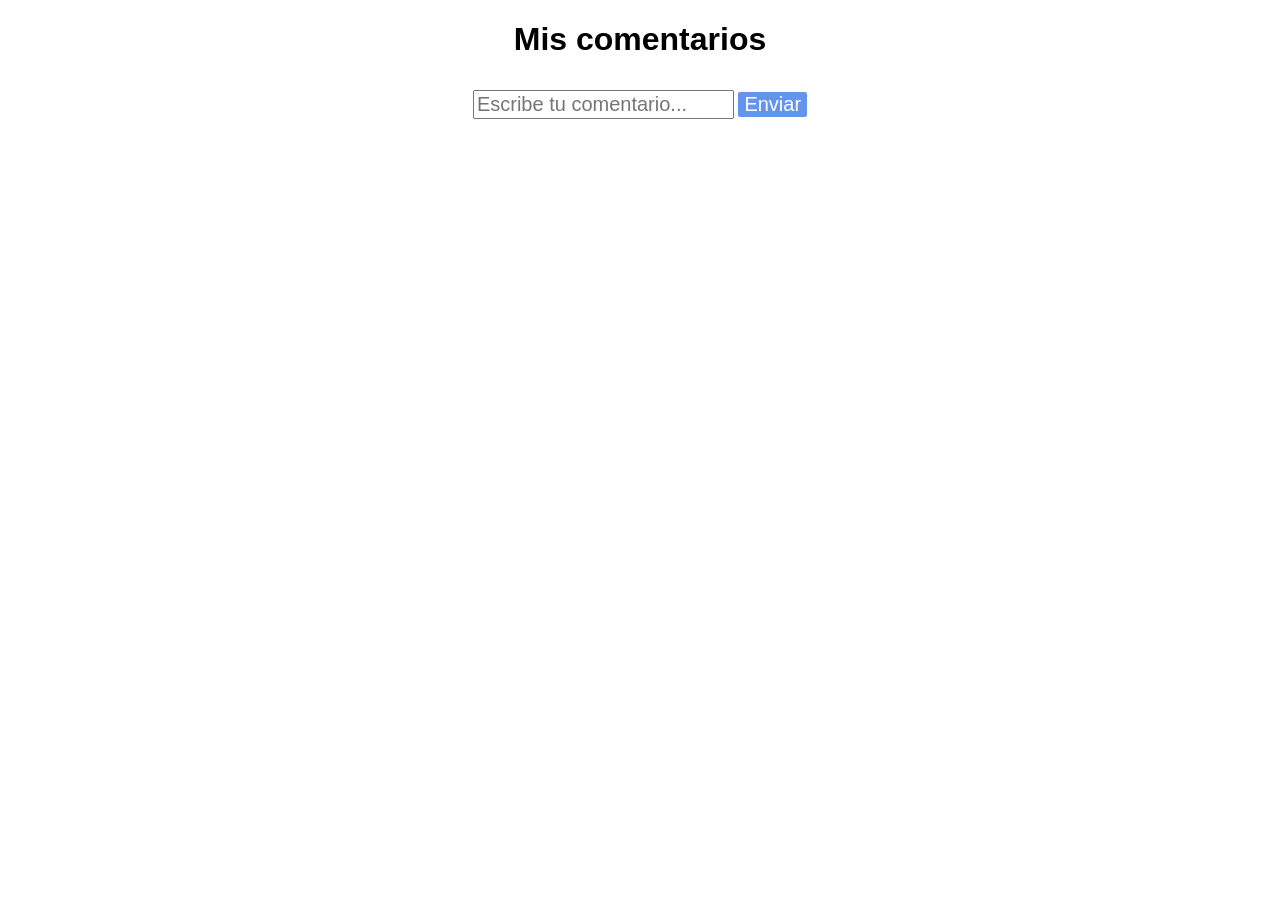
<file: caja-comentarios/index.html>
<!DOCTYPE html>
<html lang="en">

<head>
    <meta charset="UTF-8">
    <meta name="viewport" content="width=device-width, initial-scale=1.0">
    <title>Página de comentarios</title>
    <link rel="stylesheet" href="styles.css">
</head>

<body>
    <h1>Mis comentarios</h1>
    <section class="comment-section">
        <form id="miFormulario">
            <input id="comment" type="text" placeholder="Escribe tu comentario..." />
            <button id="btnSubmit" type="submit">Enviar</button>
        </form>
    </section>
    <div id="commentList"></div>
    <script src="main.js"></script>
</body>

</html>
</file>
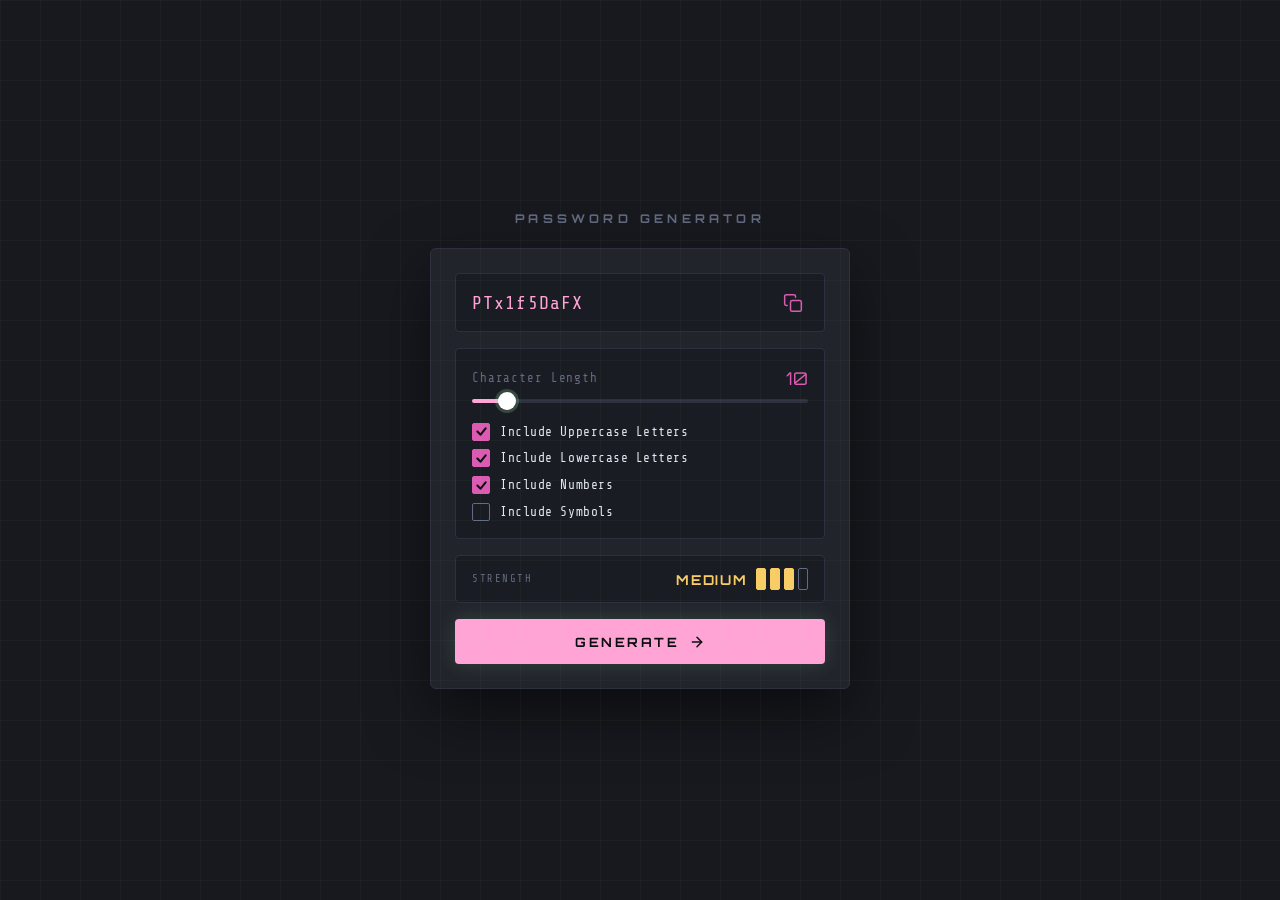
<file: password-generator/index.html>
<!--Proyecto basado en en el proyecto de frontend mentor-->
<!DOCTYPE html>
<html lang="es">
<head>
  <meta charset="UTF-8" />
  <meta name="viewport" content="width=device-width, initial-scale=1.0"/>
  <title>Password Generator</title>
  <link rel="stylesheet" href="styles.css"/>
  <link href="https://fonts.googleapis.com/css2?family=Share+Tech+Mono&family=Orbitron:wght@400;700&display=swap" rel="stylesheet"/>
  <link rel="icon" type="image/x-icon" href="public/favicon.ico"/>
</head>
<body>

  <h1>Password Generator</h1>

  <div class="card">

    <!-- Output -->
    <div class="pwd-row">
      <span id="pwd-output">PTx1f5DaFX</span>
      <button class="copy-btn" id="copy-btn" title="Copiar">
        <svg viewBox="0 0 24 24" fill="none" stroke="currentColor" stroke-width="1.8" stroke-linecap="round" stroke-linejoin="round">
          <rect x="9" y="9" width="13" height="13" rx="2"/>
          <path d="M5 15H4a2 2 0 0 1-2-2V4a2 2 0 0 1 2-2h9a2 2 0 0 1 2 2v1"/>
        </svg>
        <span class="copy-toast" id="copy-toast">COPIADO</span>
      </button>
    </div>

    <!-- Controls -->
    <div class="controls">
      <div>
        <div class="slider-row">
          <span class="slider-label">Character Length</span>
          <span class="slider-val" id="len-val">10</span>
        </div>
        <input type="range" id="length" min="8" max="32" value="10"/>
      </div>

      <div class="checks">
        <label class="check-item">
          <input type="checkbox" id="uc" checked/>
          <span class="check-box">
            <svg viewBox="0 0 12 12" fill="none" stroke="#0a0c0f" stroke-width="2.2" stroke-linecap="round" stroke-linejoin="round">
              <polyline points="1.5,6 5,9.5 10.5,2.5"/>
            </svg>
          </span>
          <span class="check-label">Include Uppercase Letters</span>
        </label>

        <label class="check-item">
          <input type="checkbox" id="lc" checked/>
          <span class="check-box">
            <svg viewBox="0 0 12 12" fill="none" stroke="#0a0c0f" stroke-width="2.2" stroke-linecap="round" stroke-linejoin="round">
              <polyline points="1.5,6 5,9.5 10.5,2.5"/>
            </svg>
          </span>
          <span class="check-label">Include Lowercase Letters</span>
        </label>

        <label class="check-item">
          <input type="checkbox" id="nums" checked/>
          <span class="check-box">
            <svg viewBox="0 0 12 12" fill="none" stroke="#0a0c0f" stroke-width="2.2" stroke-linecap="round" stroke-linejoin="round">
              <polyline points="1.5,6 5,9.5 10.5,2.5"/>
            </svg>
          </span>
          <span class="check-label">Include Numbers</span>
        </label>

        <label class="check-item">
          <input type="checkbox" id="syms"/>
          <span class="check-box">
            <svg viewBox="0 0 12 12" fill="none" stroke="#0a0c0f" stroke-width="2.2" stroke-linecap="round" stroke-linejoin="round">
              <polyline points="1.5,6 5,9.5 10.5,2.5"/>
            </svg>
          </span>
          <span class="check-label">Include Symbols</span>
        </label>
      </div>
    </div>

    <!-- Strength -->
    <div class="strength-row" id="strength-row">
      <span class="strength-tag">Strength</span>
      <div class="strength-right">
        <span class="strength-label" id="strength-label">MEDIUM</span>
        <div class="bars">
          <div class="bar"></div>
          <div class="bar"></div>
          <div class="bar"></div>
          <div class="bar"></div>
        </div>
      </div>
    </div>

    <!-- Generate -->
    <button class="gen-btn" id="gen-btn">
      GENERATE
      <svg viewBox="0 0 24 24" fill="none" stroke="currentColor" stroke-width="2.2" stroke-linecap="round" stroke-linejoin="round">
        <line x1="5" y1="12" x2="19" y2="12"/>
        <polyline points="12,5 19,12 12,19"/>
      </svg>
    </button>

  </div>

  <script src="main.js"></script>
</body>
</html>
</file>
<file: caja-comentarios/styles.css>
*{
    font-family: Arial, Helvetica, sans-serif;
}

h1{
    display: flex;
    align-items: center;
    justify-content: center;
}

.comment-section{
    display: flex;
    flex-wrap: nowrap;
    justify-content: center;
    align-items: center;
    margin: 20px 30px;
}

#comment{
    margin-top: 10px;
    font-size: 20px;
}

#btnSubmit{
    font-size: 20px;
    background-color:cornflowerblue;
    color: white;
    border: 5px;
    border-radius: 2px;
}

#commentList{
    margin-top: 25px;
    display: flex;
    align-items: center;
    justify-content: center;
    flex-direction: column;
}


#commentList button{
    font-size: 12px;
    background-color: rgba(255, 0, 0, 0.816);
    color: white;
    border: none;
    
}

.comment-item{
    font-size: 16px;
}
</file>
<file: password-generator/styles.css>
*,
 *::before,
 *::after {
     box-sizing: border-box;
     margin: 0;
     padding: 0;
 }

 :root {
     --bg: #18191f;
     --card: #22242c;
     --card2: #1a1c23;
     --border: #2e3040;
     --pink: #ffa4d5;
     --pink-primary: #db5bb3;
     --yellow: #f8cd65;
     --orange: #fb7c58;
     --red: #f84f4f;
     --text: #e2e8f0;
     --muted: #636b80;
     --white: #ffffff;
     --green: #7bed8d;
 }

 body {
     min-height: 100vh;
     background: var(--bg);
     display: flex;
     flex-direction: column;
     align-items: center;
     justify-content: center;
     font-family: 'Share Tech Mono', monospace;
     color: var(--text);
     padding: 2rem 1rem;
 }

 /* subtle grid overlay */
 body::before {
     content: '';
     position: fixed;
     inset: 0;
     background-image:
         linear-gradient(rgba(164, 255, 175, .03) 1px, transparent 1px),
         linear-gradient(90deg, rgba(164, 255, 175, .03) 1px, transparent 1px);
     background-size: 40px 40px;
     pointer-events: none;
 }

 h1 {
     font-family: 'Orbitron', sans-serif;
     font-size: .75rem;
     letter-spacing: .35em;
     color: var(--muted);
     text-transform: uppercase;
     margin-bottom: 1.4rem;
 }

 .card {
     background: var(--card);
     border: 1px solid var(--border);
     border-radius: 6px;
     width: 100%;
     max-width: 420px;
     padding: 1.5rem;
     display: flex;
     flex-direction: column;
     gap: 1rem;
     box-shadow: 0 24px 60px rgba(0, 0, 0, .5);
 }

 /* ── Password display ── */
 .pwd-row {
     background: var(--card2);
     border: 1px solid var(--border);
     border-radius: 4px;
     display: flex;
     align-items: center;
     justify-content: space-between;
     padding: .85rem 1rem;
     gap: .75rem;
     min-height: 56px;
 }

 #pwd-output {
     font-family: 'Share Tech Mono', monospace;
     font-size: 1.15rem;
     color: var(--pink);
     letter-spacing: .06em;
     word-break: break-all;
     flex: 1;
     transition: opacity .2s;
 }

 #pwd-output.flash {
     opacity: 0;
 }

 .copy-btn {
     background: none;
     border: none;
     cursor: pointer;
     padding: .3rem;
     color: var(--pink-primary);
     flex-shrink: 0;
     transition: color .2s, transform .15s;
     position: relative;
 }

 .copy-btn:hover {
     color: var(--pink);
     transform: scale(1.15);
 }

 .copy-btn svg {
     display: block;
     width: 20px;
     height: 20px;
 }

 .copy-toast {
     position: absolute;
     bottom: calc(100% + 6px);
     right: 0;
     background: var(--pink);
     color: #0a0c0f;
     font-size: .65rem;
     letter-spacing: .1em;
     padding: 2px 7px;
     border-radius: 3px;
     white-space: nowrap;
     opacity: 0;
     transform: translateY(4px);
     transition: opacity .2s, transform .2s;
     pointer-events: none;
 }

 .copy-toast.show {
     opacity: 1;
     transform: translateY(0);
 }

 /* ── Controls panel ── */
 .controls {
     background: var(--card2);
     border: 1px solid var(--border);
     border-radius: 4px;
     padding: 1.1rem 1rem;
     display: flex;
     flex-direction: column;
     gap: 1rem;
 }

 /* slider row */
 .slider-row {
     display: flex;
     align-items: center;
     justify-content: space-between;
     gap: .75rem;
 }

 .slider-label {
     font-size: .78rem;
     color: var(--muted);
     letter-spacing: .07em;
 }

 .slider-val {
     font-family: 'Orbitron', sans-serif;
     font-size: 1.1rem;
     color: var(--pink-primary);
     min-width: 28px;
     text-align: right;
 }

 input[type=range] {
     -webkit-appearance: none;
     appearance: none;
     width: 100%;
     height: 4px;
     border-radius: 2px;
     outline: none;
     cursor: pointer;
     margin-top: .5rem;
     background: linear-gradient(to right,
             var(--pink) 0%,
             var(--pink) var(--pct, 50%),
             var(--border) var(--pct, 50%),
             var(--border) 100%);
 }

 input[type=range]::-webkit-slider-thumb {
     -webkit-appearance: none;
     width: 18px;
     height: 18px;
     border-radius: 50%;
     background: var(--white);
     box-shadow: 0 0 0 3px rgba(164, 255, 175, .2);
     transition: box-shadow .15s;
 }

 input[type=range]::-webkit-slider-thumb:hover {
     box-shadow: 0 0 0 6px rgba(164, 255, 175, .2);
 }

 input[type=range]::-moz-range-thumb {
     width: 18px;
     height: 18px;
     border-radius: 50%;
     border: none;
     background: var(--white);
 }

 /* checkboxes */
 .checks {
     display: flex;
     flex-direction: column;
     gap: .55rem;
 }

 .check-item {
     display: flex;
     align-items: center;
     gap: .65rem;
     cursor: pointer;
     user-select: none;
 }

 .check-item input[type=checkbox] {
     display: none;
 }

 .check-box {
     width: 18px;
     height: 18px;
     border: 1.5px solid var(--muted);
     border-radius: 2px;
     flex-shrink: 0;
     display: flex;
     align-items: center;
     justify-content: center;
     transition: border-color .15s, background .15s;
 }

 .check-box svg {
     display: none;
     width: 11px;
     height: 11px;
 }

 .check-item input:checked~.check-box {
     background: var(--pink-primary);
     border-color: var(--pink-primary);
 }

 .check-item input:checked~.check-box svg {
     display: block;
 }

 .check-label {
     font-size: .8rem;
     color: var(--text);
     letter-spacing: .04em;
 }

 /* ── Strength bar ── */
 .strength-row {
     background: var(--card2);
     border: 1px solid var(--border);
     border-radius: 4px;
     padding: .75rem 1rem;
     display: flex;
     align-items: center;
     justify-content: space-between;
 }

 .strength-tag {
     font-size: .65rem;
     letter-spacing: .15em;
     color: var(--muted);
     text-transform: uppercase;
 }

 .strength-right {
     display: flex;
     align-items: center;
     gap: .55rem;
 }

 .strength-label {
     font-family: 'Orbitron', sans-serif;
     font-size: .85rem;
     letter-spacing: .12em;
     font-weight: 700;
     min-width: 72px;
     text-align: right;
 }

 .bars {
     display: flex;
     gap: 4px;
 }

 .bar {
     width: 10px;
     height: 22px;
     border: 1.5px solid var(--muted);
     border-radius: 2px;
     transition: background .3s, border-color .3s;
 }

 /* strength levels */
 .strength-too-weak .strength-label {
     color: var(--red);
 }

 .strength-too-weak .bar:nth-child(1) {
     background: var(--red);
     border-color: var(--red);
 }

 .strength-weak .strength-label {
     color: var(--orange);
 }

 .strength-weak .bar:nth-child(1),
 .strength-weak .bar:nth-child(2) {
     background: var(--orange);
     border-color: var(--orange);
 }

 .strength-medium .strength-label {
     color: var(--yellow);
 }

 .strength-medium .bar:nth-child(1),
 .strength-medium .bar:nth-child(2),
 .strength-medium .bar:nth-child(3) {
     background: var(--yellow);
     border-color: var(--yellow);
 }

 .strength-strong .strength-label {
     color: var(--green);
 }

 .strength-strong .bar {
     background: var(--green);
     border-color: var(--green);
 }

 /* ── Generate button ── */
 .gen-btn {
     width: 100%;
     background: var(--pink);
     color: #0a0c0f;
     border: none;
     border-radius: 4px;
     padding: .9rem 1rem;
     font-family: 'Orbitron', sans-serif;
     font-size: .8rem;
     font-weight: 700;
     letter-spacing: .2em;
     text-transform: uppercase;
     cursor: pointer;
     display: flex;
     align-items: center;
     justify-content: center;
     gap: .6rem;
     transition: background .2s, transform .1s, box-shadow .2s;
     box-shadow: 0 0 20px rgba(164, 255, 175, .15);
 }

 .gen-btn:hover {
     background: #fecdf7;
     box-shadow: 0 0 32px rgba(164, 255, 175, .35);
 }

 .gen-btn:active {
     transform: scale(.98);
 }

 .gen-btn svg {
     width: 16px;
     height: 16px;
 }
</file>
